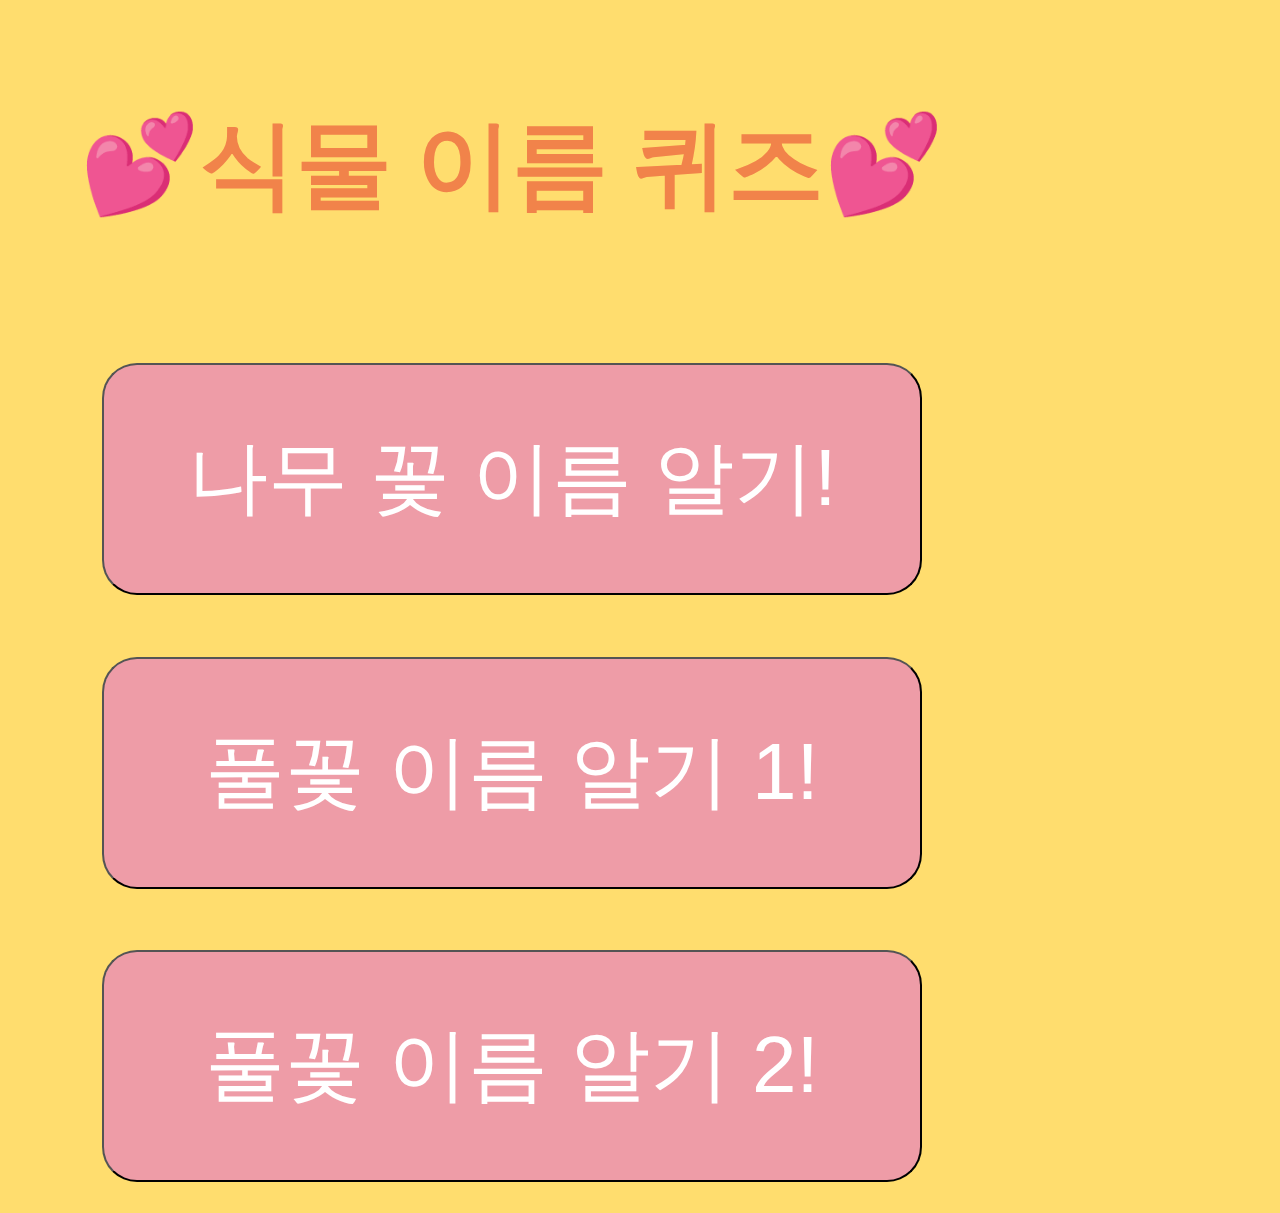
<file: index.html>
<!DOCTYPE html>
<html>
<head>
	<title></title>
	<link rel="stylesheet" type="text/css" href="main.css">
</head>
<body>

	<div class="container">
		<section>
			<h1>💕식물 이름 퀴즈💕</h1>
		</section>
		<section class="center">
			<button onclick="location.href='quiz1.html'">나무 꽃 이름 알기!</button>
			<button onclick="location.href='quiz2.html'">풀꽃 이름 알기 1!</button>
			<button onclick="location.href='quiz3.html'">풀꽃 이름 알기 2!</button>
		</section>
	</div>
</body>
</html>
</file>
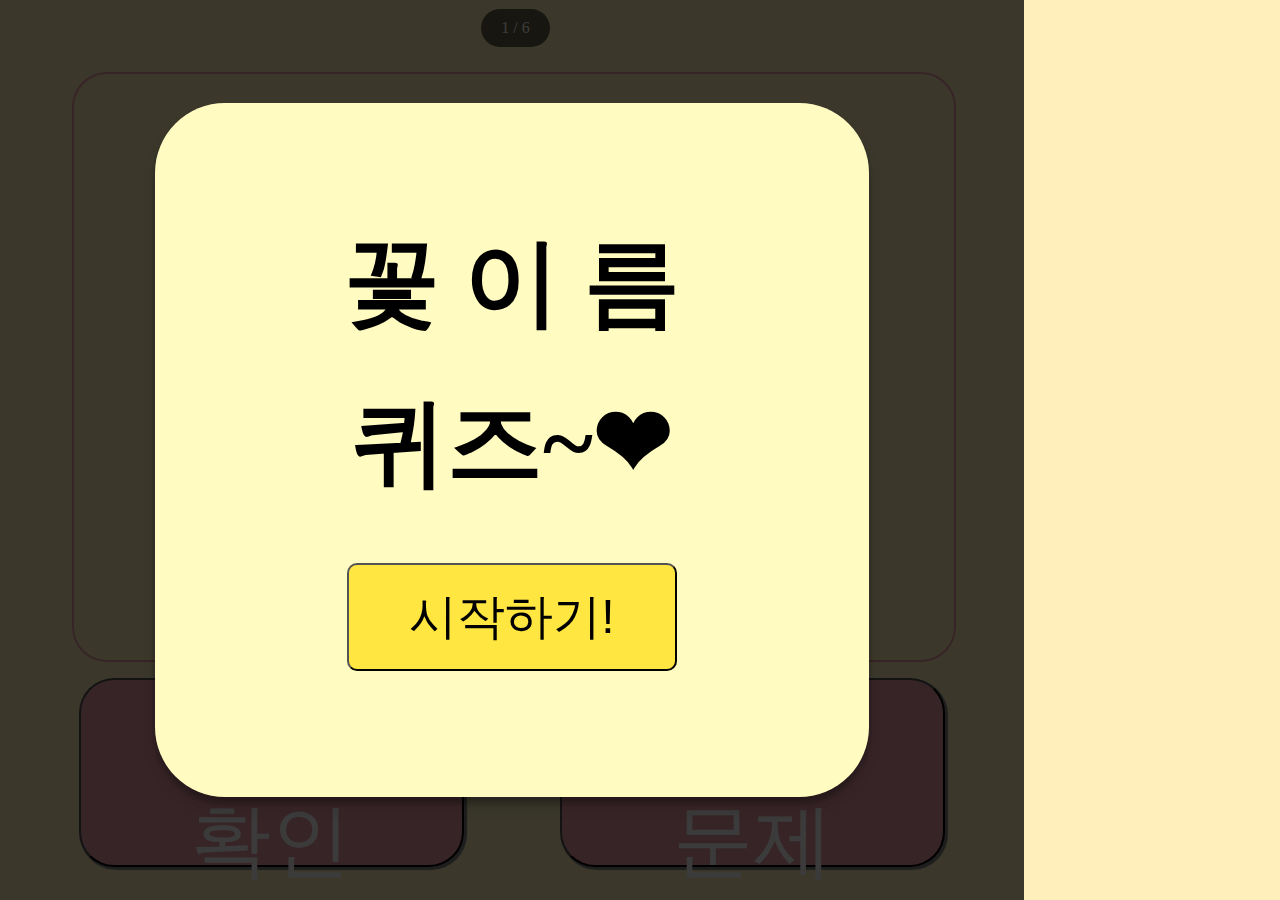
<file: quiz1.html>
<!DOCTYPE html>
<html>
<head>
	<title></title>
	<link rel="stylesheet" type="text/css" href="style.css">
</head>
<body>
	<div class="modal" id="hidden">
		<div class="modal__overlay"></div>
			<div class="modal__content">
				<h1>꽃 이 름<br>퀴즈~❤</h1>
				<button id="close">시작하기!</button>
		
		</div>
	</div>

	<div class="container">
		<section class="center">
			<h1 class="center_h1">center head</h1>
			<span id="quiznum"> 1 / 6
			</span>
			<div class="image__box" id="backimage">
				<p class="end" id="id_end">
					다음시간에 만나요~!
				</p>
			</div>
			<span class="name" id="n1">나는 산수유입니다.</span>
			<span class="name" id="n2">나는 매화꽃입니다.</span>
			<span class="name" id="n3">나는 목련꽃입니다.</span>
			<span class="name" id="n4">나는 벚꽃입니다.</span>
			<span class="name" id="n5">나는 조팝나무꽃입니다.</span>
			<span class="name" id="n6">나는 개나리꽃입니다.</span>
		</section>
		<section class="bottom">
			<h1 class="center_h1">bottom head</h1>
			<ul>
				<li><button class="bottom__button" id="answer">정답<br>확인</button></li>
				<li><button class="bottom__button" id="next">다음<br>문제</button></li>
			</ul>
			
		</section>

		<script type="text/javascript">
			var i = 0;
			const closeButton = document.getElementById("close");
			const backImage = document.getElementById("backimage");
			const modal = document.getElementById("hidden");
			const nextButton = document.getElementById("next");
			const answerButton = document.getElementById("answer");
			function closeModal(){
				modal.style.display = "none";
				backImage.style.backgroundImage = "url('image_flower/img_flo1.jpg')";
			}
			closeButton.addEventListener("click",closeModal);
			
			function nextQuiz(){
				i++;
				console.log(i);
				var x = document.getElementsByClassName("name");
				var j;
				for (j = 0; j < x.length; j++) {
				    x[j].style.display = 'none';
				}		
				switch(i){
					case 0:
						break;
					case 1:
						backImage.style.backgroundImage = "url('image_flower/img_flo2.jpg')";
						document.getElementById("quiznum").textContent = "2 / 6";
						break;
					case 2:
						backImage.style.backgroundImage = "url('image_flower/img_flo3.jpg')";
						document.getElementById("quiznum").textContent = "3 / 6";
						break;
					case 3:
						backImage.style.backgroundImage = "url('image_flower/img_flo4.jpg')";
						document.getElementById("quiznum").textContent = "4 / 6";
						break;
					case 4:
						backImage.style.backgroundImage = "url('image_flower/img_flo5.jpg')";
						document.getElementById("quiznum").textContent = "5 / 6";
						break;
					case 5:
						backImage.style.backgroundImage = "url('image_flower/img_flo6.jpg')";
						document.getElementById("quiznum").textContent = "6 / 6";
						break;
					case 6 :
						document.getElementById("quiznum").style.display = 'none';
						backImage.style.backgroundImage = "none";
						backimage.style.backgroundColor = "#fddae3";
						document.getElementById("id_end").style.display = 'block';
						break;
					default:
						location.href = "index.html";
					
				}

			}
			function showAnswer(){
				console.log(i);

				
				switch(i){
					case 0:
						document.getElementById("n1").style.display = 'block';
						break;
					case 1:
						document.getElementById("n2").style.display = 'block';
						break;
					case 2:
						document.getElementById("n3").style.display = 'block';
						break;
					case 3:
						document.getElementById("n4").style.display = 'block';
						break;
					case 4:
						document.getElementById("n5").style.display = 'block';
						break;
					case 5:
						document.getElementById("n6").style.display = 'block';
						break;
					default:
						break;
					
				}
			}
			
			nextButton.addEventListener("click", function() {
				nextQuiz();
			});
			answerButton.addEventListener("click", function(){
				showAnswer();
			})

		</script>




	</div>
</body>
</html>
</file>
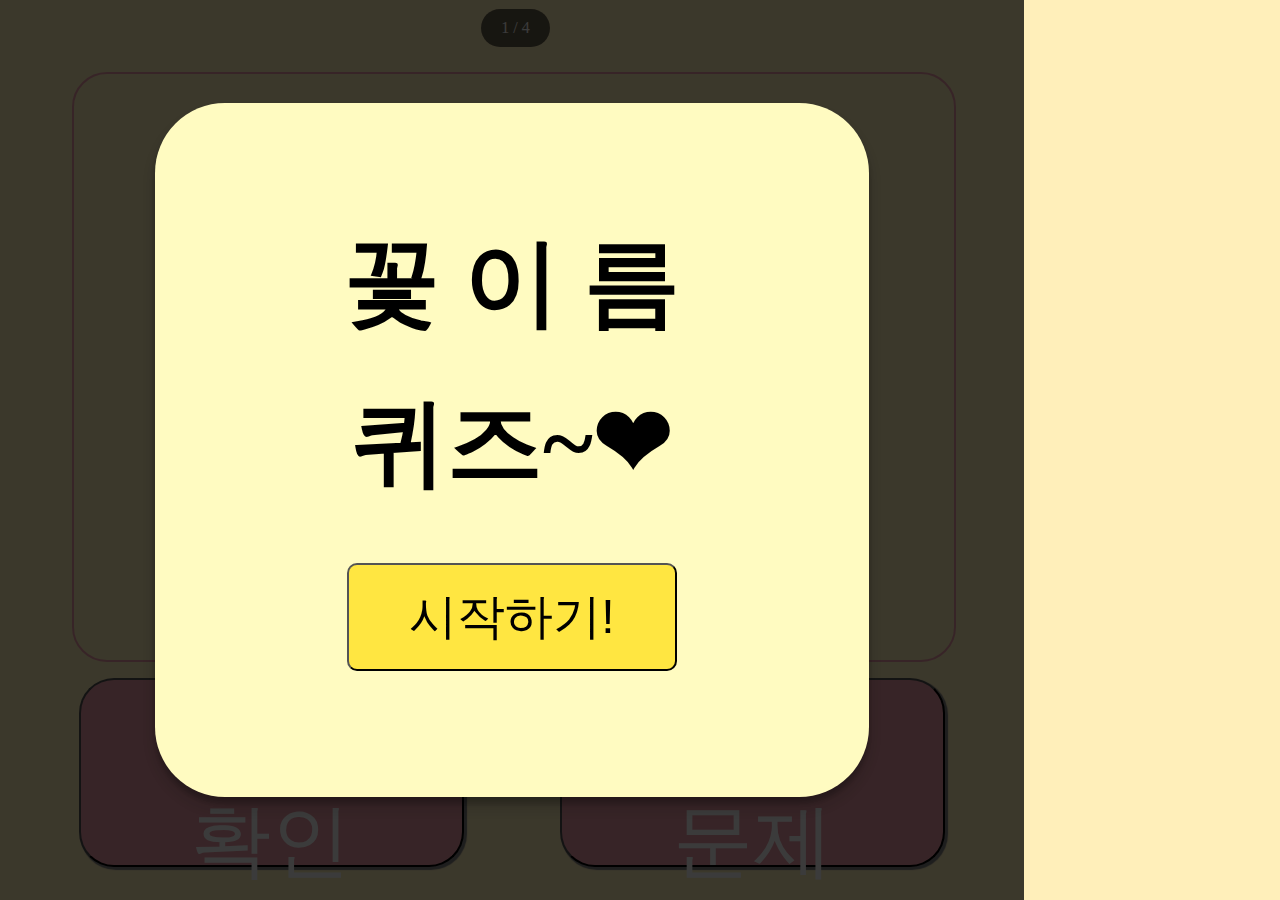
<file: quiz2.html>
<!DOCTYPE html>
<html>
<head>
	<title></title>
	<link rel="stylesheet" type="text/css" href="style.css">
</head>
<body>
	<div class="modal" id="hidden">
		<div class="modal__overlay"></div>
			<div class="modal__content">
				<h1>꽃 이 름<br>퀴즈~❤</h1>
				<button id="close">시작하기!</button>
		
		</div>
	</div>

	<div class="container">
		<section class="center">
			<h1 class="center_h1">center head</h1>
			<span id="quiznum"> 1 / 4
			</span>
			<div class="image__box" id="backimage">
				<p class="end" id="id_end">
					다음시간에 만나요~!
				</p>
			</div>
			<span class="name" id="n1">나는 제비꽃입니다.</span>
			<span class="name" id="n2">나는 꽃잔디입니다.</span>
			<span class="name" id="n3">나는 민들레입니다.</span>
			<span class="name" id="n4">나는 수호초입니다.</span>
		</section>
		<section class="bottom">
			<h1 class="center_h1">bottom head</h1>
			<ul>
				<li><button class="bottom__button" id="answer">정답<br>확인</button></li>
				<li><button class="bottom__button" id="next">다음<br>문제</button></li>
			</ul>
			
		</section>

		<script type="text/javascript">
			var i = 0;
			const closeButton = document.getElementById("close");
			const backImage = document.getElementById("backimage");
			const modal = document.getElementById("hidden");
			const nextButton = document.getElementById("next");
			const answerButton = document.getElementById("answer");
			function closeModal(){
				modal.style.display = "none";
				backImage.style.backgroundImage = "url('image_flower/img_flo7.jpg')";
			}
			closeButton.addEventListener("click",closeModal);
			
			function nextQuiz(){
				i++;
				console.log(i);
				var x = document.getElementsByClassName("name");
				var j;
				for (j = 0; j < x.length; j++) {
				    x[j].style.display = 'none';
				}		
				switch(i){
					case 0:
						
						break;
					case 1:
						backImage.style.backgroundImage = "url('image_flower/img_flo8.jpg')";
						document.getElementById("quiznum").textContent = "2 / 4";
						break;
					case 2:
						backImage.style.backgroundImage = "url('image_flower/img_flo9.jpg')";
						document.getElementById("quiznum").textContent = "3 / 4";
						break;
					case 3:
						backImage.style.backgroundImage = "url('image_flower/img_flo10.jpg')";
						document.getElementById("quiznum").textContent = "4 / 4";
						break;
					case 4 :
						document.getElementById("quiznum").style.display = 'none';
						backImage.style.backgroundImage = "none";
						backimage.style.backgroundColor = "#fddae3";
						document.getElementById("id_end").style.display = 'block';
						break;
					default:
						location.href = "index.html";
					
				}

			}
			function showAnswer(){
				console.log(i);

				
				switch(i){
					case 0:
						document.getElementById("n1").style.display = 'block';
						break;
					case 1:
						document.getElementById("n2").style.display = 'block';
						break;
					case 2:
						document.getElementById("n3").style.display = 'block';
						break;
					case 3:
						document.getElementById("n4").style.display = 'block';
						break;
					default:
						break;
					
				}
			}
			
			nextButton.addEventListener("click", function() {
				nextQuiz();
			});
			answerButton.addEventListener("click", function(){
				showAnswer();
			})

		</script>




	</div>
</body>
</html>
</file>
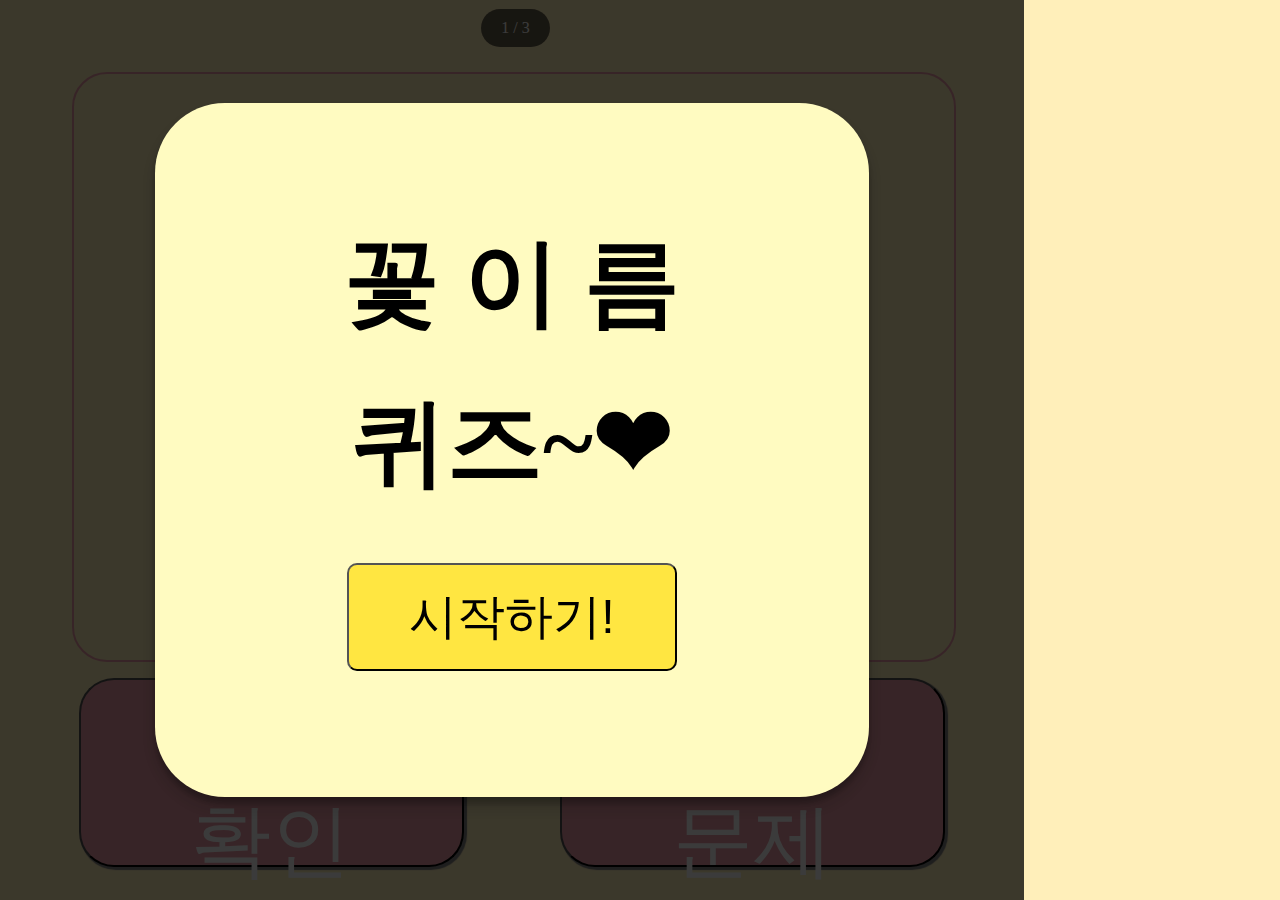
<file: quiz3.html>
<!DOCTYPE html>
<html>
<head>
	<title></title>
	<link rel="stylesheet" type="text/css" href="style.css">
</head>
<body>
	<div class="modal" id="hidden">
		<div class="modal__overlay"></div>
			<div class="modal__content">
				<h1>꽃 이 름<br>퀴즈~❤</h1>
				<button id="close">시작하기!</button>
		
		</div>
	</div>

	<div class="container">
		<section class="center">
			<h1 class="center_h1">center head</h1>
			<span id="quiznum"> 1 / 3
			</span>
			<div class="image__box" id="backimage">
				<p class="end" id="id_end">
					다음시간에 만나요~!
				</p>
			</div>
			<span class="name" id="n1">나는 주름잎입니다.</span>
			<span class="name" id="n2">나는 꽃마리입니다.</span>
			<span class="name" id="n3">나는 괭이밥입니다.</span>
		</section>
		<section class="bottom">
			<h1 class="center_h1">bottom head</h1>
			<ul>
				<li><button class="bottom__button" id="answer">정답<br>확인</button></li>
				<li><button class="bottom__button" id="next">다음<br>문제</button></li>
			</ul>
			
		</section>

		<script type="text/javascript">
			var i = 0;
			const closeButton = document.getElementById("close");
			const backImage = document.getElementById("backimage");
			const modal = document.getElementById("hidden");
			const nextButton = document.getElementById("next");
			const answerButton = document.getElementById("answer");
			function closeModal(){
				modal.style.display = "none";
				backImage.style.backgroundImage = "url('image_flower/img_flo11.jpg')";
			}
			closeButton.addEventListener("click",closeModal);
			
			function nextQuiz(){
				i++;
				console.log(i);
				var x = document.getElementsByClassName("name");
				var j;
				for (j = 0; j < x.length; j++) {
				    x[j].style.display = 'none';
				}		
				switch(i){
					case 0:
						
						break;
					case 1:
						backImage.style.backgroundImage = "url('image_flower/img_flo12.jpg')";
						document.getElementById("quiznum").textContent = "2 / 3";
						break;
					case 2:
						backImage.style.backgroundImage = "url('image_flower/img_flo13.jpg')";
						document.getElementById("quiznum").textContent = "3 / 3";
						break;
					case 4 :
						document.getElementById("quiznum").style.display = 'none';
						backImage.style.backgroundImage = "none";
						backimage.style.backgroundColor = "#fddae3";
						document.getElementById("id_end").style.display = 'block';
						break;
					default:
						location.href = "index.html";
					
				}

			}
			function showAnswer(){
				console.log(i);

				
				switch(i){
					case 0:
						document.getElementById("n1").style.display = 'block';
						break;
					case 1:
						document.getElementById("n2").style.display = 'block';
						break;
					case 2:
						document.getElementById("n3").style.display = 'block';
						break;
					default:
						break;
					
				}
			}
			
			nextButton.addEventListener("click", function() {
				nextQuiz();
			});
			answerButton.addEventListener("click", function(){
				showAnswer();
			})

		</script>




	</div>
</body>
</html>
</file>
<file: main.css>
*{
	max-width: 1024px;
	padding: 0;
	margin: 0;
}
.container{
	position: absolute;
	z-index: -1;
	width: 100%;
	height: 100%;

}
body{
	background: #ffdd6e;
}
h1{
	white-space: nowrap;
	word-break: nowrap;
	position: relative;
	margin-top: 5%;
	color: #f1834a;
	font-size: 6rem;
	text-align: center;
	padding: 50px;

}
.center{

	overflow: scroll;
	position: relative;
	margin: 5% 0;
	height: auto;
	display: flex;
	flex-direction: column;
	justify-content: space-between;
	align-items: center;
}

button{
	margin:3%;
	width: 80%;
	color: #ffffff;
	padding: 60px 50px;
	font-size: 5rem;
	border-radius: 35px;
	background: #ee9ca7;  
}
</file>
<file: style.css>
*{
	max-width: 1024px;
	padding: 0;
	margin: 0;
}
.container{
	position: absolute;
	z-index: -1;
	width: 100%;
	height: 100%;

}
body{
	background: #FFEFBA;
}
section h1{
	display: none;

}
.modal{
	font-size: 3rem;
	text-align: center;
	position: fixed;
	top: 0;
	left: 0;
	width: 100%;
	height: 100%;
	display: flex;
	justify-content: center;
	align-items: center;
	line-height: 10rem;

}
#hidden{
	
}

.modal__overlay{
	background-color: #000000c4;
	position: absolute;
	width: 100%;
 	height: 100%;
}
.modal__content{
	background-color: #fffbc1;
	padding: 100px 50px;
	border-radius: 70px;
	box-shadow: 0 10px 20px rgba(0,0,0,0.19), 0 6px 6px rgba(0,0,0,0.23);
	position: relative;
	top: 0;
	width: 60%;
}
#close{
	margin-top: 40px;
	font-size: 3rem;
	padding: 20px 60px;
	border-radius: 10px;
	background-color: #ffdf15bf;
}
.center{
	position: relative;
	width: 100%;
	height: 70%;

}
#quiznum{
	margin: auto;
	position: absolute;
	top:1.5%;
	left: 47%;

	color: white;
	background: rgba(0,0,0,0.6);
	border-radius: 30px;
	padding: 10px 20px;
	font-size: 1rem;
	text-align: center;
}
.name{
	width: auto;
	position: absolute;
	font-size: 4rem;
	z-index: -2;
	background-color: rgba(0,0,0,0.6);
	color: white;
	border-radius: 25px;
	padding: 25px 35px;
	top: 85%;
	left: 50%;
	transform: translateX(-50%);
	white-space: nowrap;
  	text-overflow: ellipsis;
}
.bottom{
	position: relative;
	top: 0;
	height: 30%;
}
section ul{
	margin: 0 3%;
	height:100%;
	display: flex;
	list-style: none;
	justify-content: space-around;
	align-items: center;
}
section ul li{
	width: 100%;
	height: 100%;
	display: inline;
	text-align: center;;
}
.image__box {  
	position: absolute;
	top: 0;
	left: 0;
	z-index: -2;
	width: 86%;
	height: 93%;
	margin:7% 7% 0 7%;
	border-radius: 35px;
	background-position: center;
	background-repeat: no-repeat;
	background-size: cover;
	border: 2px;
	border-style: solid;
	border-color: #ee9ca7;

}
.end{
	width: 100%;
	position: absolute;
	text-align: center;
	top: 50%;
	font-size: 5rem;
	display: none;

}
.bottom__button{
	font-size: 5rem;
	color: white;
	margin-top: 10%;
	padding: auto;
	width: 80%;
	height: 70%;
	border-radius: 35px;
	background: #ee9ca7;  
	box-shadow: 2px 2px 1px 1px gray;
	

}
#n1{
	display: none;
}
#n2{
	display: none;
}
#n3{
	display: none;
}
#n4{
	display: none;
}
#n5{
	display: none;
}
#n6{
	display: none;
}
</file>
